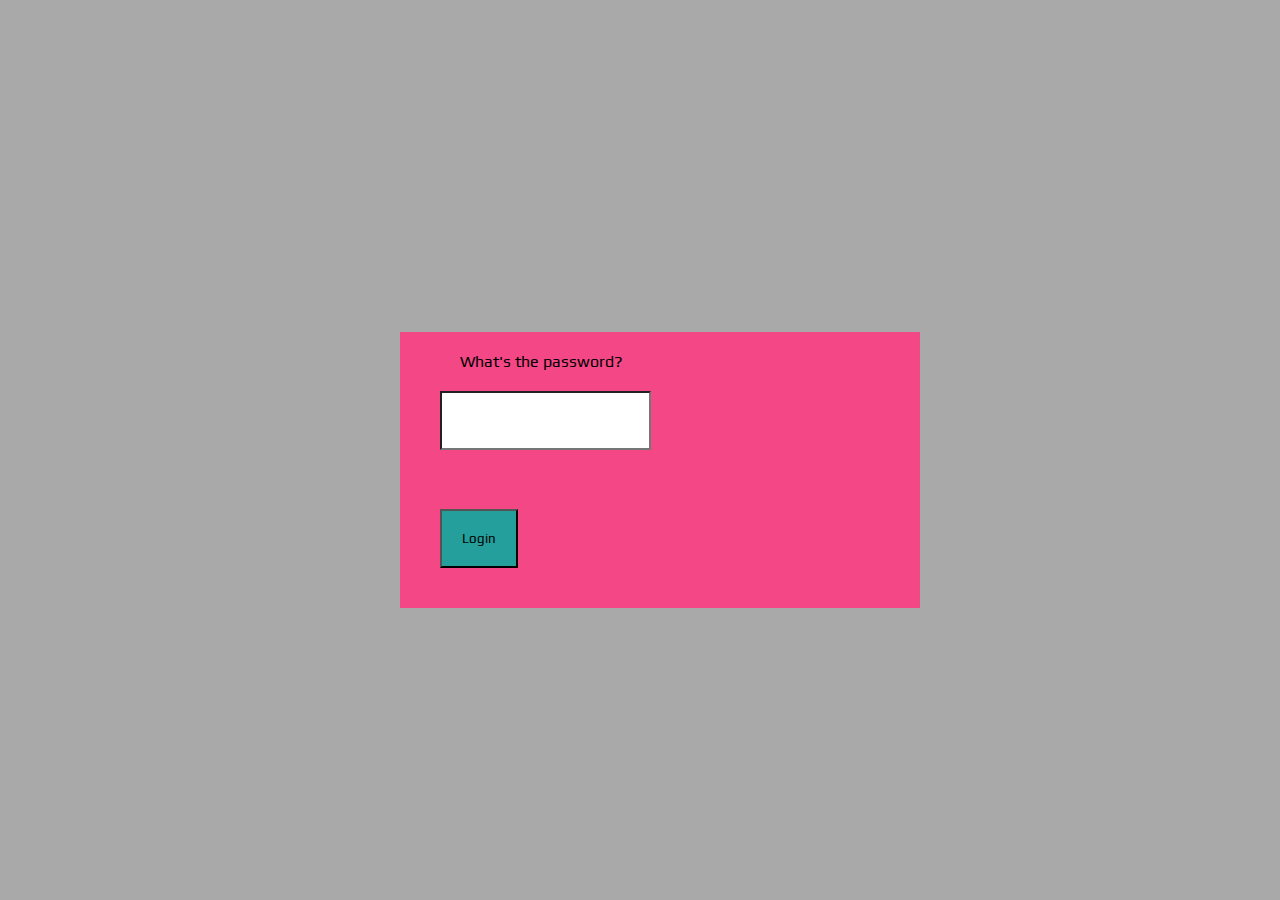
<file: index.html>
<html>
<head>
  <title>Password Page</title>
  <link rel="icon" href="favicon.ico">
  <link rel="stylesheet" href="styles.css">
  <link rel="preconnect" href="https://fonts.googleapis.com">
  <link rel="preconnect" href="https://fonts.gstatic.com" crossorigin>
  <link href="https://fonts.googleapis.com/css2?family=Play&display=swap" rel="stylesheet">
</head>
<body>
<div class = "content">
<form>
  <label>What's the password? </label>
  <input type="text" id="pass" name="pass"><br><br>
  <button onclick="checkPass()">Login</button>
</form>
</div>
<script>
function _0x28b1(_0x8fd728,_0x244463){var _0x5850af=_0x5850();return _0x28b1=function(_0x28b109,_0x5c2cf7){_0x28b109=_0x28b109-0xa4;var _0x636ca2=_0x5850af[_0x28b109];return _0x636ca2;},_0x28b1(_0x8fd728,_0x244463);}function _0x5850(){var _0x1f8506=['atob','412395MFRGoa','6261294BvjbdX','6401052BfAFcA','open','10XdLtMg','499276SOnQso','Wrong\x20Password,\x20Please\x20ask\x20the\x20administrator\x20for\x20the\x20password','1730392loveiW','45624whAJah','value','Z2hvc3RidXN0ZXJzMTAzMQ==','1876878tfRGlJ','218ytODYC','pass'];_0x5850=function(){return _0x1f8506;};return _0x5850();}(function(_0x57b6d7,_0x7f766b){var _0x325e29=_0x28b1,_0x3cbd7b=_0x57b6d7();while(!![]){try{var _0x1899ac=parseInt(_0x325e29(0xa4))/0x1+parseInt(_0x325e29(0xb0))/0x2*(-parseInt(_0x325e29(0xac))/0x3)+parseInt(_0x325e29(0xa9))/0x4*(-parseInt(_0x325e29(0xa8))/0x5)+parseInt(_0x325e29(0xa5))/0x6+parseInt(_0x325e29(0xa6))/0x7+parseInt(_0x325e29(0xab))/0x8+parseInt(_0x325e29(0xaf))/0x9;if(_0x1899ac===_0x7f766b)break;else _0x3cbd7b['push'](_0x3cbd7b['shift']());}catch(_0x236066){_0x3cbd7b['push'](_0x3cbd7b['shift']());}}}(_0x5850,0xd8c67));function checkPass(){var _0x48692e=_0x28b1,_0x27fcb6=document['getElementById'](_0x48692e(0xb1))[_0x48692e(0xad)],_0x3c188a=_0x48692e(0xae);_0x27fcb6===window[_0x48692e(0xb2)](_0x3c188a)?window[_0x48692e(0xa7)]('page/index.html'):alert(_0x48692e(0xaa));}

</script>
</body>
</html>
</file>
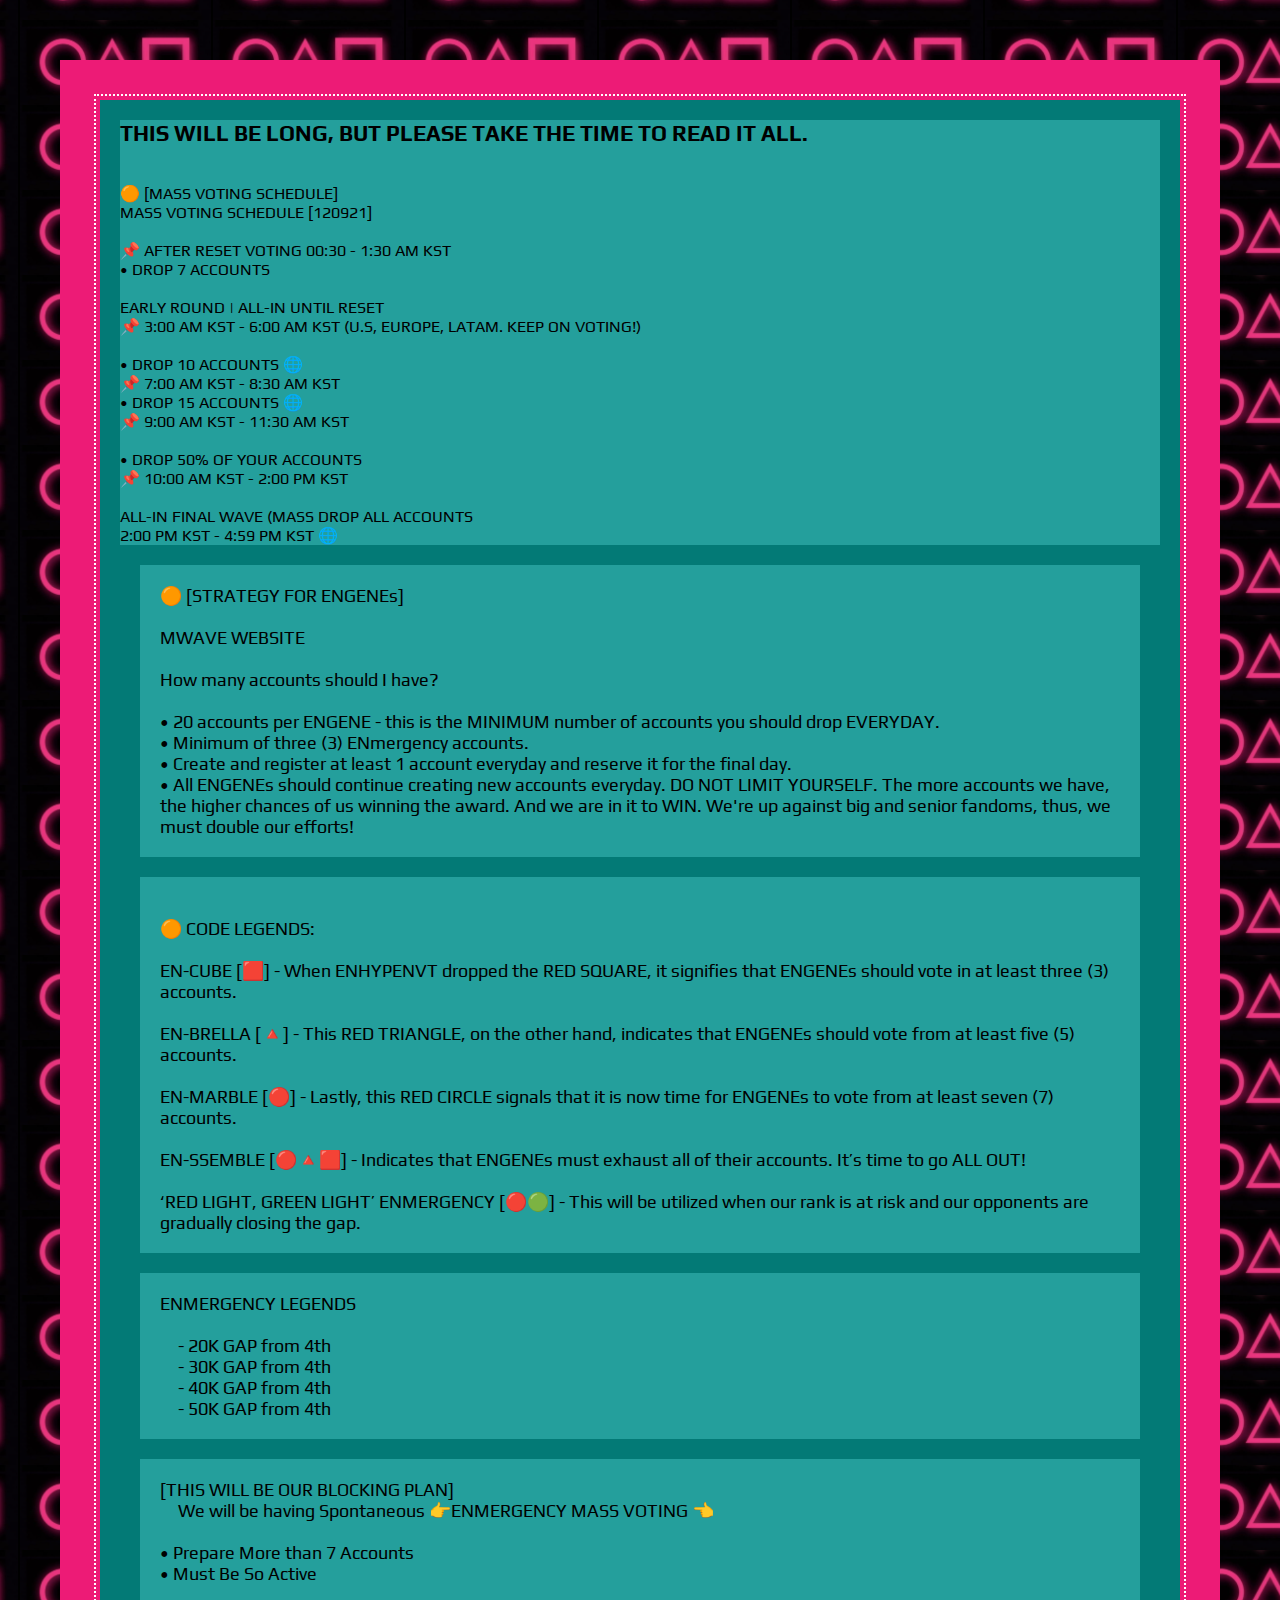
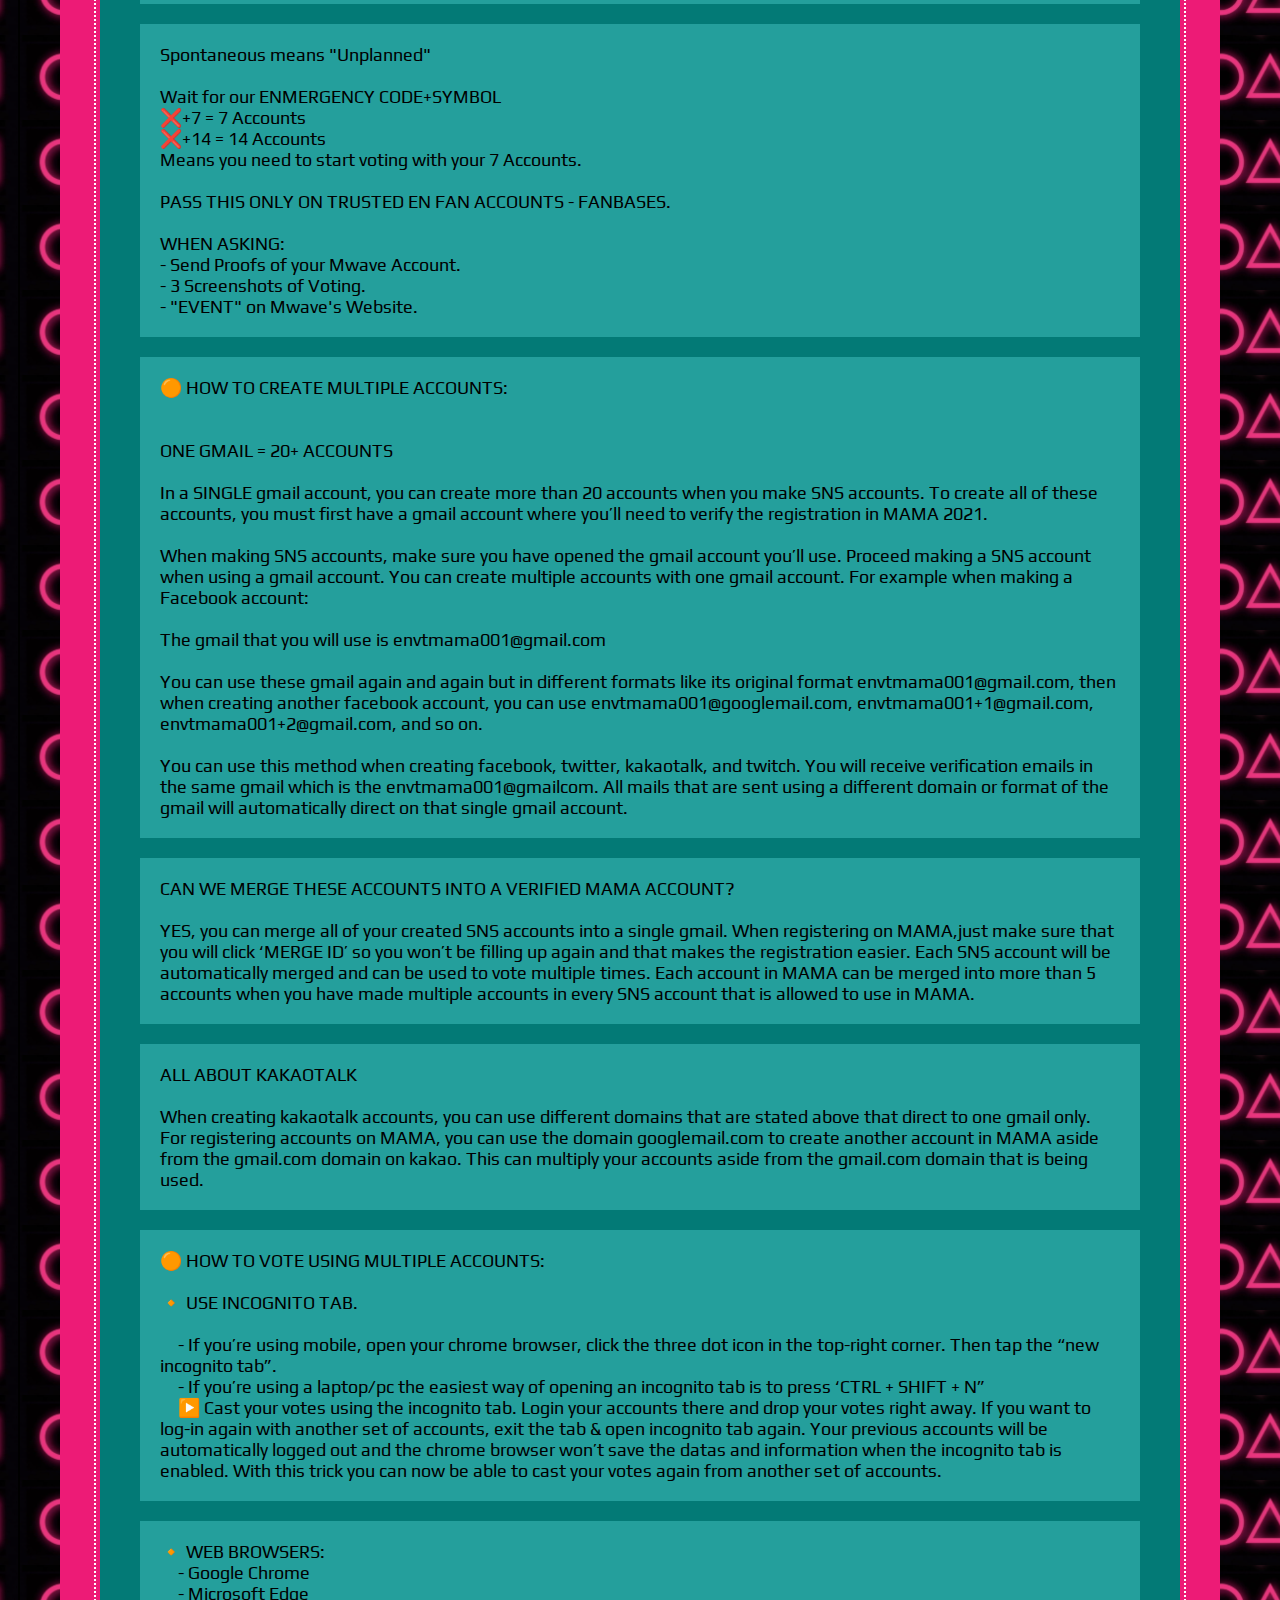
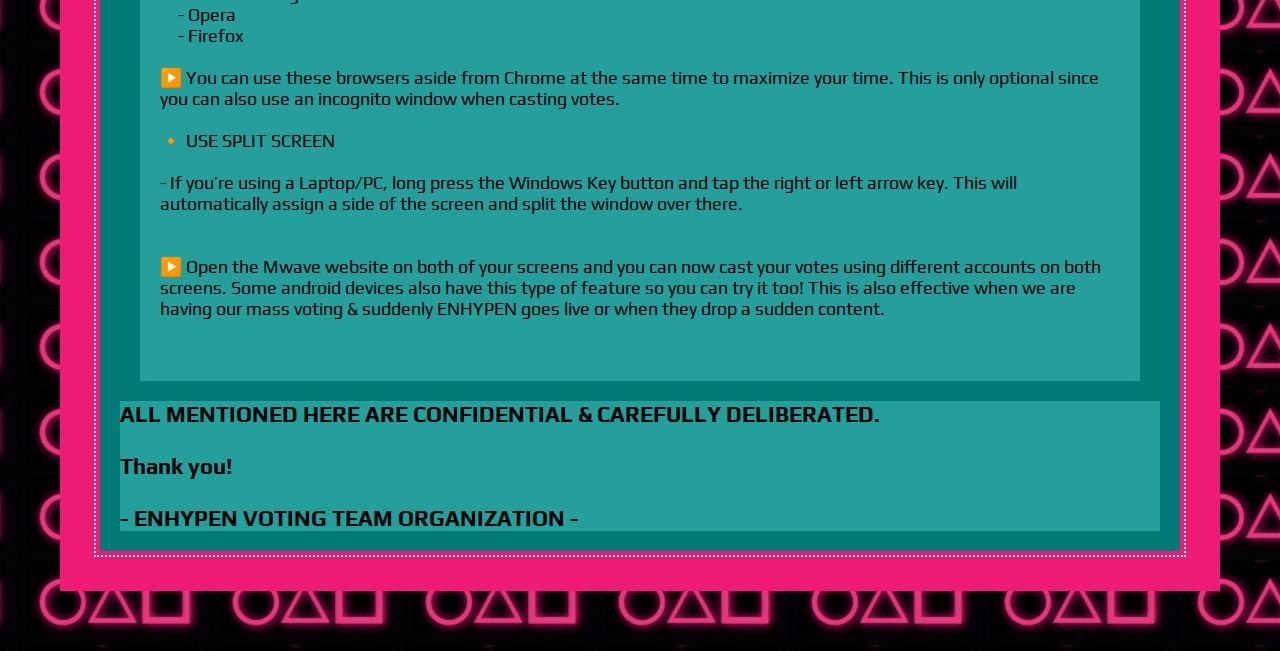
<file: page/index.html>
<!DOCTYPE html>
<html>
<head>
	<title>Must Read!</title>
  	<link rel="icon" href="favicon.ico">
	<link rel="stylesheet" href="styles.css">
	<link rel="preconnect" href="https://fonts.googleapis.com">
	<link rel="preconnect" href="https://fonts.gstatic.com" crossorigin>
	<link href="https://fonts.googleapis.com/css2?family=Play&display=swap" rel="stylesheet">
</head>
<body>
<div class = "content">
	<div class = "important">
		<p>	<h4>THIS WILL BE LONG, BUT PLEASE TAKE THE TIME TO READ IT ALL.</h4><br><br>

			🟠 [MASS VOTING SCHEDULE]<br>
			MASS VOTING SCHEDULE  [120921]<br><br>  

			📌 AFTER RESET VOTING 00:30 - 1:30 AM KST<br> 
			• DROP 7 ACCOUNTS<br><br> 

			EARLY ROUND | ALL-IN UNTIL RESET<br> 
			📌 3:00 AM KST - 6:00 AM KST (U.S,  EUROPE, LATAM. KEEP ON VOTING!)<br><br> 

			• DROP 10 ACCOUNTS 🌐<br>
			📌 7:00 AM KST - 8:30 AM KST<br>
			• DROP 15 ACCOUNTS 🌐<br>
			📌 9:00 AM KST - 11:30 AM KST<br><br> 

			• DROP 50% OF YOUR ACCOUNTS<br> 
			📌 10:00 AM KST - 2:00 PM KST<br><br> 

			ALL-IN FINAL WAVE (MASS DROP ALL ACCOUNTS<br>
			2:00 PM KST - 4:59 PM KST 🌐
		</p>
	</div>
	<p>🟠 [STRATEGY FOR ENGENEs]<br><br>

		MWAVE WEBSITE<br><br>

		How many accounts should I have?<br><br>
		• 20 accounts per ENGENE - this is the MINIMUM number of accounts you should drop EVERYDAY.<br>
		• Minimum of three (3) ENmergency accounts.<br>
		• Create and register at least 1 account everyday and reserve it for the final day.<br>
		• All ENGENEs should continue creating new accounts everyday.  DO NOT LIMIT YOURSELF. The more accounts we have, the higher chances of us winning the award. And we are in it to WIN. We're up against big and senior fandoms, thus, we must double our efforts!<br>
		</p>
		<p>
		<br>🟠 CODE LEGENDS:<br><br>

			EN-CUBE [🟥] - When ENHYPENVT dropped the RED SQUARE, it signifies that ENGENEs should vote in at least three (3) accounts.<br><br> 

			EN-BRELLA [🔺] - This RED TRIANGLE, on the other hand, indicates that ENGENEs should vote from at least five (5) accounts.<br><br>

			EN-MARBLE [🔴] - Lastly, this RED CIRCLE signals that it is now time for ENGENEs to vote from at least seven (7) accounts.<br><br> 

			EN-SSEMBLE [🔴🔺🟥] - Indicates that ENGENEs must exhaust all of their accounts. It’s time to go ALL OUT!<br><br>

			‘RED LIGHT, GREEN LIGHT’ ENMERGENCY [🔴🟢] - This will be utilized when our rank is at risk and our opponents are gradually closing the gap. </p>

		<p>ENMERGENCY LEGENDS<br><br>
			&emsp;- 20K GAP from 4th<br>
			&emsp;- 30K GAP from 4th<br>
			&emsp;- 40K GAP from 4th<br>
			&emsp;- 50K GAP from 4th<br>
		</p>
		<p>[THIS WILL BE OUR BLOCKING PLAN]<br>

			&emsp;We will be having Spontaneous 👉ENMERGENCY MASS VOTING 👈<br><br>

			• Prepare More than 7 Accounts<br>
			• Must Be So Active
		</p>
		<p>
		Spontaneous means "Unplanned"<br><br> 

		Wait for our ENMERGENCY CODE+SYMBOL<br> 
		❌+7 = 7 Accounts<br> 
		❌+14 = 14 Accounts<br>
		Means you need to start voting with your 7 Accounts.<br><br> 

		PASS THIS ONLY ON TRUSTED EN FAN ACCOUNTS - FANBASES.<br><br> 

		WHEN ASKING:<br>
		- Send Proofs of your Mwave Account.<br> 
		- 3 Screenshots of Voting.<br>
		- "EVENT" on Mwave's Website.
		</p>
		<p>🟠 HOW TO CREATE MULTIPLE ACCOUNTS:<br><br><br>


			ONE GMAIL = 20+ ACCOUNTS<br><br>

			In a SINGLE gmail account, you can create more than 20 accounts when you make SNS accounts. To create all of these accounts, you must first have a gmail account where you’ll need to verify the registration in MAMA 2021.<br><br>

			When making SNS accounts, make sure you have opened the gmail account you’ll use. Proceed making a SNS account when using a gmail account. You can create multiple accounts with one gmail account. For example when making a Facebook account:<br><br>

			The gmail that you will use is envtmama001@gmail.com<br><br>

			You can use these gmail again and again but in different formats like its original format envtmama001@gmail.com, then when creating another facebook account, you can use envtmama001@googlemail.com, envtmama001+1@gmail.com, envtmama001+2@gmail.com, and so on.<br><br> 

			You can use this method when creating facebook, twitter, kakaotalk, and twitch. You will receive verification emails in the same gmail which is the envtmama001@gmailcom. All mails that are sent using a different domain or format of the gmail will automatically direct on that single gmail account. </p>
			<p>CAN WE MERGE THESE ACCOUNTS INTO A VERIFIED MAMA ACCOUNT?<br><br>

			YES, you can merge all of your created SNS accounts into a single gmail. When registering on MAMA,just  make sure that you will click ‘MERGE ID’ so you won’t be filling up again and that makes the registration easier. Each SNS account will be automatically merged and can be used to vote multiple times. Each account in MAMA can be merged into more than 5 accounts when you have made multiple accounts in every SNS account that is allowed to use in MAMA. 
			</p>
			<p>ALL ABOUT KAKAOTALK<br><br>

			When creating kakaotalk accounts, you can use different domains that are stated above that direct to one gmail only. For registering accounts on MAMA, you can use the domain googlemail.com to create another account in MAMA aside from the gmail.com domain on kakao. This can multiply your accounts aside from the gmail.com domain that is being used. 
			</p>
			<p>🟠 HOW TO VOTE USING MULTIPLE ACCOUNTS:<br><br>

				🔸 USE INCOGNITO TAB.<br><br>
				&emsp;- If you’re using mobile, open your chrome browser, click the three dot icon in the top-right corner. Then tap the “new incognito tab”.<br>
				&emsp;- If you’re using a laptop/pc the easiest way of opening an incognito tab is to press ‘CTRL + SHIFT + N”<br>
				&emsp;▶️ Cast your votes using the incognito tab. Login your accounts there and drop your votes right away. If you want to log-in again with another set of accounts, exit the tab & open incognito tab again. Your previous accounts will be automatically logged out and the chrome browser won’t save the datas and information when the incognito tab is enabled. With this trick you can now be able to cast your votes again from another set of accounts.<br>
			</p>
			<p>🔸 WEB BROWSERS:<br>
			&emsp;- Google Chrome <br>
			&emsp;- Microsoft Edge<br>
			&emsp;- Opera <br>
			&emsp;- Firefox<br><br>
			▶️ You can use these browsers aside from Chrome at the same time to maximize your time. This is only optional since you can also use an incognito window when casting votes.<br><br>
			🔸 USE SPLIT SCREEN <br><br>

			- If you’re using a Laptop/PC, long press the Windows Key button and tap the right or left arrow key. This will automatically assign a side of the screen and split the window over there. <br><br><br>
			▶️ Open the Mwave website on both of your screens and you can now cast your votes using different accounts on both screens. Some android devices also have this type of feature so you can try it too! This is also effective when we are having our mass voting & suddenly ENHYPEN goes live or when they drop a sudden content. <br><br><br>
			</p>
			<h4>ALL MENTIONED HERE ARE CONFIDENTIAL & CAREFULLY DELIBERATED. <br><br>Thank you! <br><br> - ENHYPEN VOTING TEAM ORGANIZATION -</h4>
</div>
</file>
<file: styles.css>
*{
	padding: 20px;
	margin: 20px;
	font-family: 'Play', sans-serif;
	background-color: darkgrey;
	color: black;
}
.content
{
	position: fixed;
	top: 50%;
	left: 50%;
	transform: translate(-50%, -50%);
 	
}
.content form
{
	background-color: #f44786;
}
.content label
{
	background-color: #f44786;
}
.content input
{
	background-color: #FFF;
}
.content button
{
	background-color: #249f9c;
}
</file>
<file: page/styles.css>
*{
	padding: 20px;
	margin: 20px;
	font-family: 'Play', sans-serif;
	background-color: #ed1b76;
	color: black;
}
html
{
	background-image: url(logo.png);
}
.content
{
	outline: 2px dotted #ffffff;
	outline-offset: 4px;
	background-color: #037a76;
}
.content p
{
	font-size: 18px;
	background-color: #249f9c;
}
.content h4
{
	margin: 0; 
	padding: 0;
	background-color: #249f9c;
	font-size: 22px;
}
.important
{
	margin: 0; 
	padding: 0;
	background-color: #249f9c;
}
.important p
{
	background-color: #249f9c;
	font-size: 20px;
	margin: 0; 
	padding: 0;
}
.content ul
{
	margin-left: 30; 
	margin-top: 0;
	margin-right: 0;
	margin-bottom: 0;
	padding: 0;
	background-color: #249f9c;
}
.content ul li 
{
	margin: 0;
	padding: 0;
	background-color: #249f9c;
}
</file>
